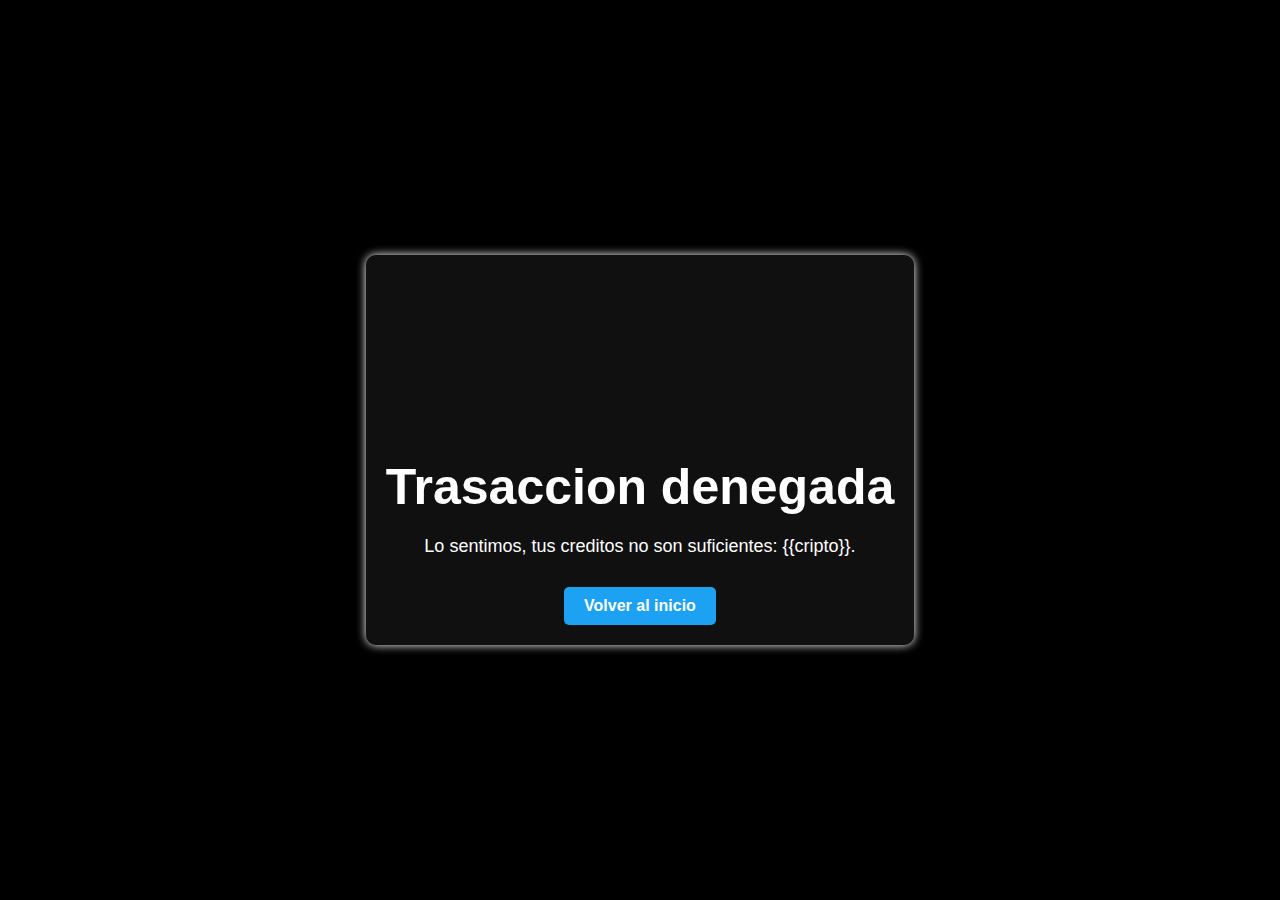
<file: templates/buy__not__enougth.html>
<!DOCTYPE html>
<html lang="es">
<head>
    <meta charset="UTF-8">
    <meta name="viewport" content="width=device-width, initial-scale=1.0">
    <title>Fondos Insuficientes</title>
    <style>
        body {
            font-family: 'Helvetica Neue', Helvetica, Arial, sans-serif;
            background-color: #000000;
            color: #ffffff;
            margin: 0;
            display: flex;
            align-items: center;
            justify-content: center;
            height: 100vh;
            text-align: center;
        }
        .container {
            max-width: 600px;
            padding: 20px;
            background: #2525256e;
            box-shadow: 0 4px 8px rgba(0, 0, 0, 0.3);
            border-radius: 10px;
            box-shadow: 0 0 10px 0 #fff;
        }
        h1 {
            font-size: 50px;
            margin-bottom: 20px;
        }
        p {
            font-size: 18px;
            color: #ffffff;
            margin-bottom: 30px;
        }
        a {
            display: inline-block;
            padding: 10px 20px;
            color: #ffffff;
            background-color: #1da1f2;
            border-radius: 5px;
            text-decoration: none;
            font-weight: bold;
            transition: background-color 0.3s;
        }
        a:hover {
            background-color: #0d95e8;
        }
        .animation {
            width: 150px;
            height: 150px;
            margin: 0 auto 30px;
            background-image: url('https://image.shutterstock.com/image-vector/error-404-page-not-found-260nw-577890533.jpg');
            background-size: cover;
            animation: bounce 2s infinite;
        }
        @keyframes bounce {
            0%, 20%, 50%, 80%, 100% {
                transform: translateY(0);
            }
            40% {
                transform: translateY(-30px);
            }
            60% {
                transform: translateY(-15px);
            }
        }
    </style>
</head>
<body>
    <div class="container">
        <div class="animation"></div>
        <h1>Trasaccion denegada</h1>
        <p>Lo sentimos, tus creditos no son suficientes: {{cripto}}.</p>
        <a href="/">Volver al inicio</a>
    </div>
</body>
</html>
</file>
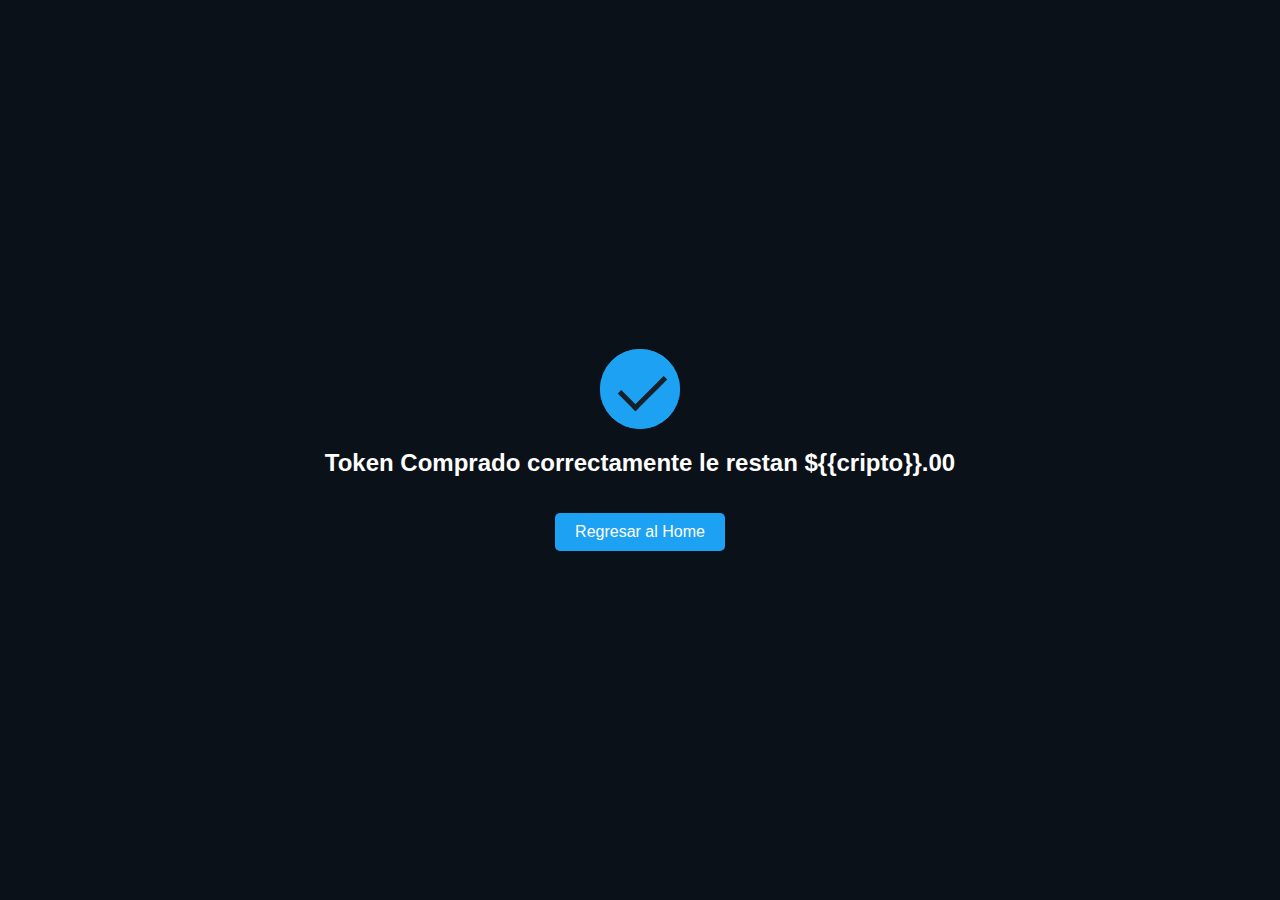
<file: templates/buy__susses.html>
<!DOCTYPE html>
<html lang="es">
<head>
    <meta charset="UTF-8">
    <meta name="viewport" content="width=device-width, initial-scale=1.0">
    <title>Token comprado</title>
    <style>
        body {
            background-color: #0b1118;
            color: #FFFFFF;
            font-family: Arial, sans-serif;
            display: flex;
            justify-content: center;
            align-items: center;
            height: 100vh;
            margin: 0;
        }

        .container {
            text-align: center;
        }

        h1 {
            margin-top: 20px;
            font-size: 24px;
        }

        /* Checkmark (palomita) en el centro de la página */
        .checkmark-circle {
            width: 80px;
            height: 80px;
            border-radius: 50%;
            background-color: #1DA1F2;
            position: relative;
            margin: 0 auto;
        }

        .checkmark-circle .background {
            width: 100%;
            height: 100%;
            border-radius: 50%;
            background-color: #1DA1F2;
            position: absolute;
            top: 0;
            left: 0;
        }

        .checkmark {
            width: 20px;
            height: 40px;
            border-width: 5px;
            border-style: solid;
            border-color: #15202B;
            border-top: none;
            border-left: none; /* Cambiado de border-right a border-left */
            position: absolute;
            top: 15px; /* Ajustado de 20px a 15px */
            left: 30px; /* Ajustado de 20px a 30px */
            transform: rotate(45deg); /* Cambiado de -45deg a 45deg */
        }

        .draw {
            animation: draw 0.5s ease-in-out forwards;
        }

        @keyframes draw {
            0% {
                width: 0;
                height: 0;
            }
            50% {
                width: 0;
                height: 40px;
            }
            100% {
                width: 20px;
                height: 40px;
            }
        }

        /* Estilos para el botón */
        button {
            margin-top: 20px;
            padding: 10px 20px;
            font-size: 16px;
            color: #FFFFFF;
            background-color: #1DA1F2;
            border: none;
            border-radius: 5px;
            cursor: pointer;
            transition: background-color 0.3s ease;
        }

        button:hover {
            background-color: #0d8ae8;
        }
    </style>
</head>
<body>
    <div class="container">
        <div class="checkmark-circle">
            <div class="background"></div>
            <div class="checkmark draw"></div>
        </div>
        <h1>Token Comprado correctamente le restan ${{cripto}}.00 </h1>
        
        <button onclick="goHome()">Regresar al Home</button>
    </div>
    <script>
        function goHome() {
            window.location.href = '/';  // Redirige a la página de inicio
        }
    </script>
</body>
</html>
</file>
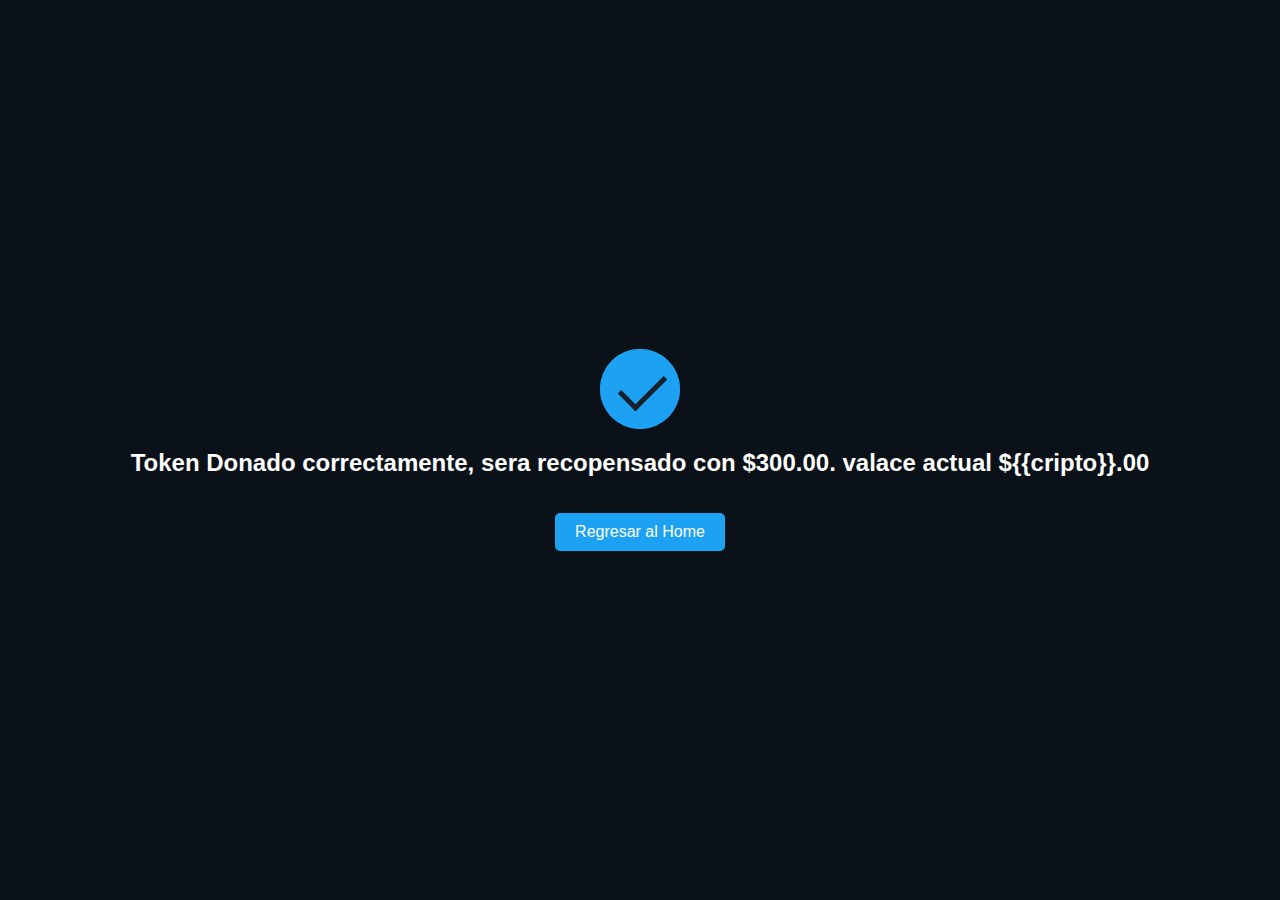
<file: templates/donate.html>
<!DOCTYPE html>
<html lang="es">
<head>
    <meta charset="UTF-8">
    <meta name="viewport" content="width=device-width, initial-scale=1.0">
    <title>Token Donado</title>
    <style>
        body {
            background-color: #0b1118;
            color: #FFFFFF;
            font-family: Arial, sans-serif;
            display: flex;
            justify-content: center;
            align-items: center;
            height: 100vh;
            margin: 0;
        }

        .container {
            text-align: center;
        }

        h1 {
            margin-top: 20px;
            font-size: 24px;
        }

        /* Checkmark (palomita) en el centro de la página */
        .checkmark-circle {
            width: 80px;
            height: 80px;
            border-radius: 50%;
            background-color: #1DA1F2;
            position: relative;
            margin: 0 auto;
        }

        .checkmark-circle .background {
            width: 100%;
            height: 100%;
            border-radius: 50%;
            background-color: #1DA1F2;
            position: absolute;
            top: 0;
            left: 0;
        }

        .checkmark {
            width: 20px;
            height: 40px;
            border-width: 5px;
            border-style: solid;
            border-color: #15202B;
            border-top: none;
            border-left: none; /* Cambiado de border-right a border-left */
            position: absolute;
            top: 15px; /* Ajustado de 20px a 15px */
            left: 30px; /* Ajustado de 20px a 30px */
            transform: rotate(45deg); /* Cambiado de -45deg a 45deg */
        }

        .draw {
            animation: draw 0.5s ease-in-out forwards;
        }

        @keyframes draw {
            0% {
                width: 0;
                height: 0;
            }
            50% {
                width: 0;
                height: 40px;
            }
            100% {
                width: 20px;
                height: 40px;
            }
        }

        /* Estilos para el botón */
        button {
            margin-top: 20px;
            padding: 10px 20px;
            font-size: 16px;
            color: #FFFFFF;
            background-color: #1DA1F2;
            border: none;
            border-radius: 5px;
            cursor: pointer;
            transition: background-color 0.3s ease;
        }

        button:hover {
            background-color: #0d8ae8;
        }
    </style>
</head>
<body>
    <div class="container">
        <div class="checkmark-circle">
            <div class="background"></div>
            <div class="checkmark draw"></div>
        </div>
        <h1>Token Donado correctamente, sera recopensado con $300.00. valace actual ${{cripto}}.00 </h1>
        
        <button onclick="goHome()">Regresar al Home</button>
    </div>
    <script>
        function goHome() {
            window.location.href = '/';  // Redirige a la página de inicio
        }
    </script>
</body>
</html>
</file>
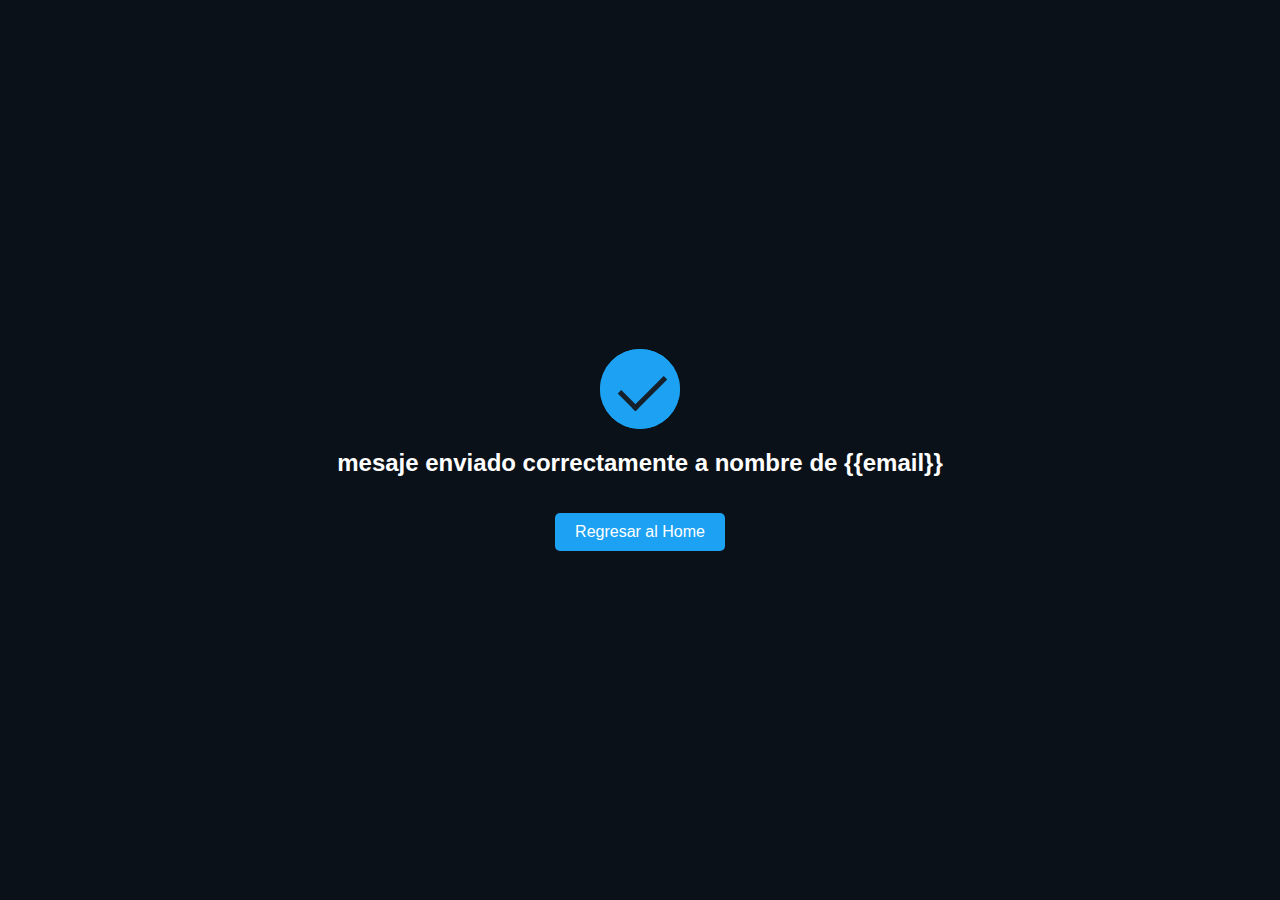
<file: templates/message__send.html>
<!DOCTYPE html>
<html lang="es">
<head>
    <meta charset="UTF-8">
    <meta name="viewport" content="width=device-width, initial-scale=1.0">
    <title>Mensaje Enviado</title>
    <style>
        body {
            background-color: #0b1118;
            color: #FFFFFF;
            font-family: Arial, sans-serif;
            display: flex;
            justify-content: center;
            align-items: center;
            height: 100vh;
            margin: 0;
        }

        .container {
            text-align: center;
        }

        h1 {
            margin-top: 20px;
            font-size: 24px;
        }

        /* Checkmark (palomita) en el centro de la página */
        .checkmark-circle {
            width: 80px;
            height: 80px;
            border-radius: 50%;
            background-color: #1DA1F2;
            position: relative;
            margin: 0 auto;
        }

        .checkmark-circle .background {
            width: 100%;
            height: 100%;
            border-radius: 50%;
            background-color: #1DA1F2;
            position: absolute;
            top: 0;
            left: 0;
        }

        .checkmark {
            width: 20px;
            height: 40px;
            border-width: 5px;
            border-style: solid;
            border-color: #15202B;
            border-top: none;
            border-left: none; /* Cambiado de border-right a border-left */
            position: absolute;
            top: 15px; /* Ajustado de 20px a 15px */
            left: 30px; /* Ajustado de 20px a 30px */
            transform: rotate(45deg); /* Cambiado de -45deg a 45deg */
        }

        .draw {
            animation: draw 0.5s ease-in-out forwards;
        }

        @keyframes draw {
            0% {
                width: 0;
                height: 0;
            }
            50% {
                width: 0;
                height: 40px;
            }
            100% {
                width: 20px;
                height: 40px;
            }
        }

        /* Estilos para el botón */
        button {
            margin-top: 20px;
            padding: 10px 20px;
            font-size: 16px;
            color: #FFFFFF;
            background-color: #1DA1F2;
            border: none;
            border-radius: 5px;
            cursor: pointer;
            transition: background-color 0.3s ease;
        }

        button:hover {
            background-color: #0d8ae8;
        }
    </style>
</head>
<body>
    <div class="container">
        <div class="checkmark-circle">
            <div class="background"></div>
            <div class="checkmark draw"></div>
        </div>
        <h1>mesaje enviado correctamente a nombre de {{email}} </h1>
        
        <button onclick="goHome()">Regresar al Home</button>
    </div>
    <script>
        function goHome() {
            window.location.href = '/';  // Redirige a la página de inicio
        }
    </script>
</body>
</html>
</file>
